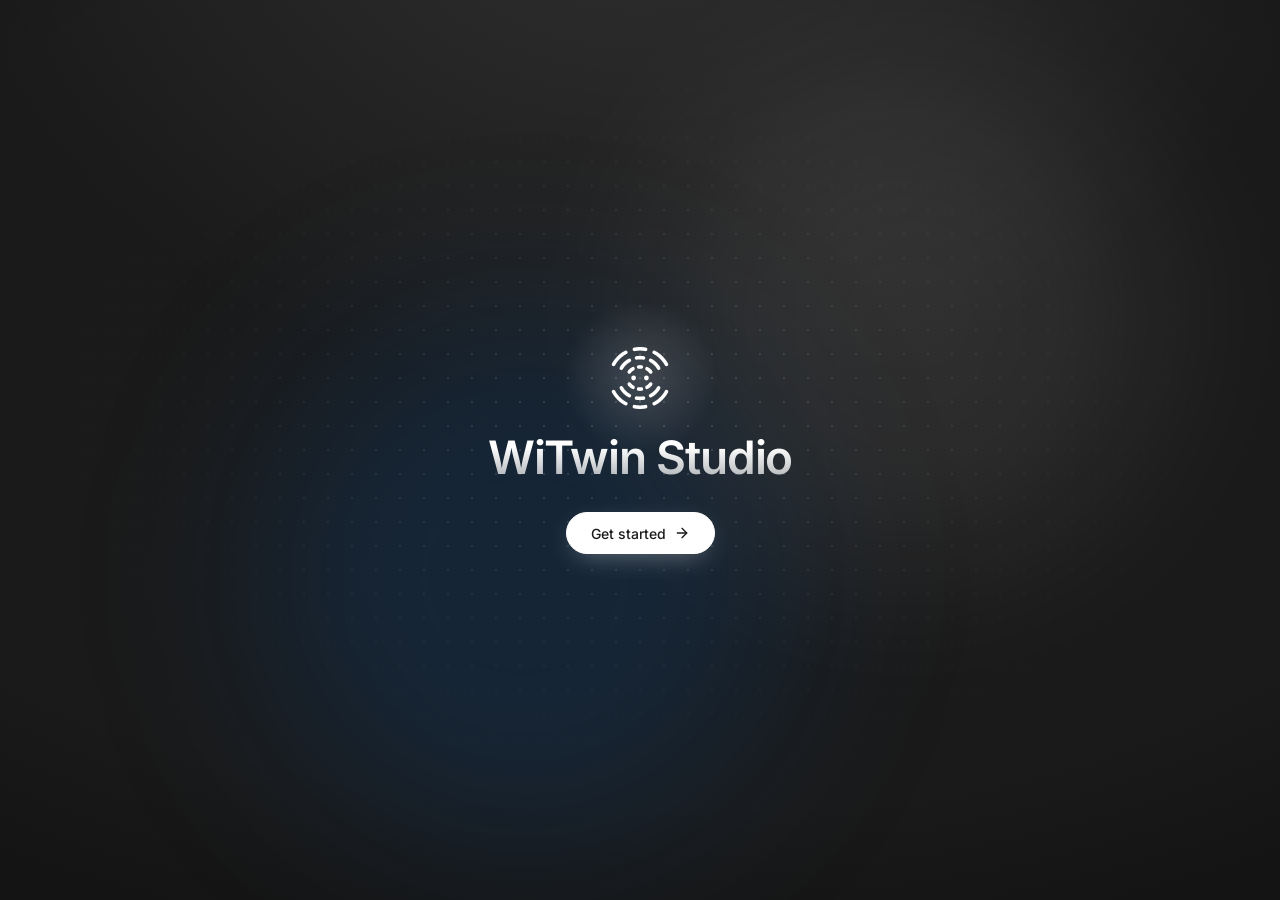
<file: index.html>
<!doctype html><html lang="en"><head><meta charset="utf-8"/><meta name="viewport" content="width=device-width,initial-scale=1"/><meta name="theme-color" content="#000000"/><meta name="description" content="WiTwin Studio"/><link rel="icon" type="image/svg+xml" href="./favicon.svg"/><title>WiTwin Studio</title><script defer="defer" src="./static/js/main.ea2244df.js"></script><link href="./static/css/main.f309e6fd.css" rel="stylesheet"></head><body><noscript>You need to enable JavaScript to run this app.</noscript><div id="root"></div></body></html>
</file>
